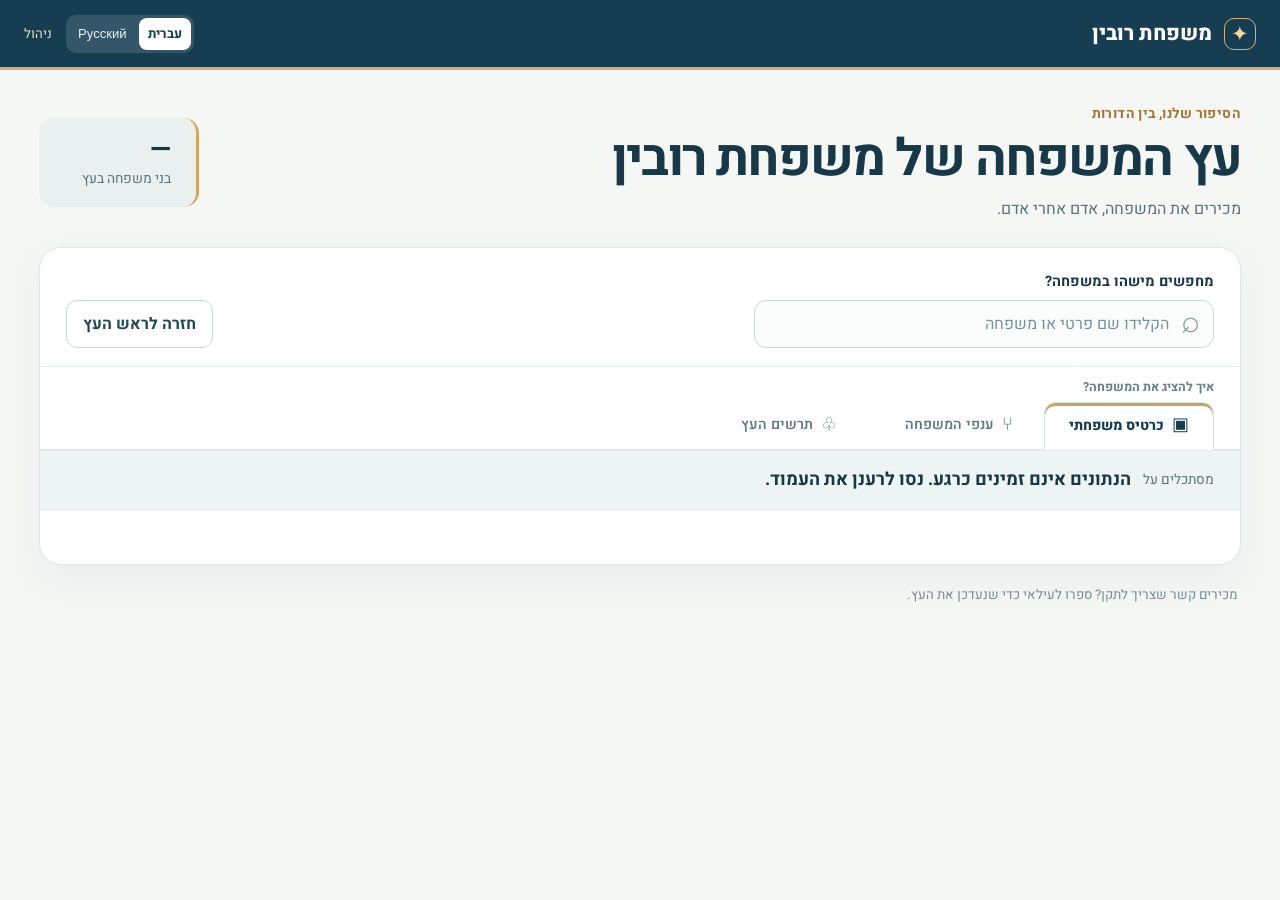
<file: public/index.html>
<!doctype html>
<html lang="he" dir="rtl">
<head>
  <meta charset="utf-8">
  <meta name="viewport" content="width=device-width, initial-scale=1">
  <meta name="theme-color" content="#173d53">
  <meta name="description" content="עץ המשפחה של משפחת רובין — מגלים את הקשרים בין הדורות">
  <title>עץ המשפחה של משפחת רובין</title>
  <link rel="icon" href="data:image/svg+xml,%3Csvg xmlns='http://www.w3.org/2000/svg' viewBox='0 0 64 64'%3E%3Crect width='64' height='64' rx='15' fill='%23173d53'/%3E%3Cpath d='M32 53V28M32 37 18 23M32 35l13-15' stroke='%23d6b477' stroke-width='5' stroke-linecap='round'/%3E%3Ccircle cx='18' cy='20' r='8' fill='%23f4e6c9'/%3E%3Ccircle cx='45' cy='17' r='8' fill='%23f4e6c9'/%3E%3Ccircle cx='32' cy='23' r='8' fill='%23f4e6c9'/%3E%3C/svg%3E">
  <link rel="stylesheet" href="./style.css">
  <script defer src="./config.js"></script>
  <script defer src="./family-data.js"></script>
  <script defer src="./data-loader.js"></script>
  <script defer src="./app.js"></script>
</head>
<body>
  <header class="topbar">
    <div class="brand"><span class="brand-mark" aria-hidden="true">✦</span><span data-i18n="brand">משפחת רובין</span></div>
    <div class="header-actions"><div class="language-switch" role="group" aria-label="שפה / Язык"><button type="button" data-language="he" aria-pressed="true">עברית</button><button type="button" data-language="ru" aria-pressed="false">Русский</button></div><a class="admin-link" href="./admin.html" data-i18n="admin">ניהול</a></div>
  </header>
  <main>
    <section class="intro">
      <div>
        <p class="eyebrow" data-i18n="story">הסיפור שלנו, בין הדורות</p>
        <h1 data-i18n="treeTitle">עץ המשפחה של משפחת רובין</h1>
        <p class="intro-copy" data-i18n="intro">מכירים את המשפחה, אדם אחרי אדם.</p>
      </div>
      <div class="counter" aria-label="מספר בני המשפחה"><strong id="person-count">—</strong><span data-i18n="count">בני משפחה בעץ</span></div>
    </section>
    <section class="workspace" aria-label="חיפוש וצפייה בעץ המשפחה">
      <div class="toolbar">
        <div class="search-area">
          <label class="search-label" for="search" data-i18n="search">מחפשים מישהו במשפחה?</label>
          <div class="search-wrap">
            <span class="search-icon" aria-hidden="true">⌕</span>
            <input id="search" type="search" placeholder="הקלידו שם פרטי או משפחה" autocomplete="off" aria-controls="search-results" aria-expanded="false">
            <div id="search-results" class="results" role="listbox" hidden></div>
          </div>
        </div>
        <button id="reset" class="reset-button" type="button" data-i18n="reset">חזרה לראש העץ</button>
      </div>
      <div class="view-mode-heading"><span data-i18n="viewsLabel">איך להציג את המשפחה?</span></div>
      <div class="view-switch" role="tablist" aria-label="בחירת דרך צפייה במשפחה">
        <button id="tab-card" class="view-tab" role="tab" aria-selected="true" aria-controls="panel-card" type="button" data-view="card"><span class="tab-glyph" aria-hidden="true">▣</span><span data-i18n="card">כרטיס משפחתי</span></button>
        <button id="tab-branches" class="view-tab" role="tab" aria-selected="false" aria-controls="panel-branches" type="button" data-view="branches"><span class="tab-glyph" aria-hidden="true">⑂</span><span data-i18n="branches">ענפי המשפחה</span></button>
        <button id="tab-tree" class="view-tab" role="tab" aria-selected="false" aria-controls="panel-tree" type="button" data-view="tree"><span class="tab-glyph" aria-hidden="true">♧</span><span data-i18n="diagram">תרשים העץ</span></button>
      </div>
      <div class="focus-bar"><span class="focus-label" data-i18n="viewing">מסתכלים על</span><strong id="focus-name">—</strong><span id="focus-info"></span></div>
      <section id="panel-card" class="view-panel" role="tabpanel" aria-labelledby="tab-card"><div id="card-view" aria-live="polite"></div></section>
      <section id="panel-branches" class="view-panel" role="tabpanel" aria-labelledby="tab-branches" hidden><div id="branches-view" aria-live="polite"></div></section>
      <section id="panel-tree" class="view-panel" role="tabpanel" aria-labelledby="tab-tree" hidden>
        <div class="diagram-toolbar"><p class="hint" data-i18n="hint">לחצו על שם כדי לעבור לענף שלו. אפשר לגלול או להגדיל בתוך התרשים.</p><div class="zoom-controls" role="group" aria-label="זום התרשים"><button id="zoom-out" type="button" aria-label="הקטנה">−</button><output id="zoom-value">100%</output><button id="zoom-in" type="button" aria-label="הגדלה">+</button><button id="zoom-reset" type="button" aria-label="איפוס תצוגה">⤾</button></div></div>
        <div class="tree-scroll" id="tree-scroll" tabindex="0" aria-label="עץ המשפחה, אפשר לגלול לצדדים">
          <div id="tree-zoom"><div id="tree" class="tree" aria-live="polite"></div></div>
        </div>
      </section>
    </section>
    <p class="footer-note" data-i18n="footer">מכירים קשר שצריך לתקן? ספרו לעילאי כדי שנעדכן את העץ.</p>
  </main>
</body>
</html>
</file>
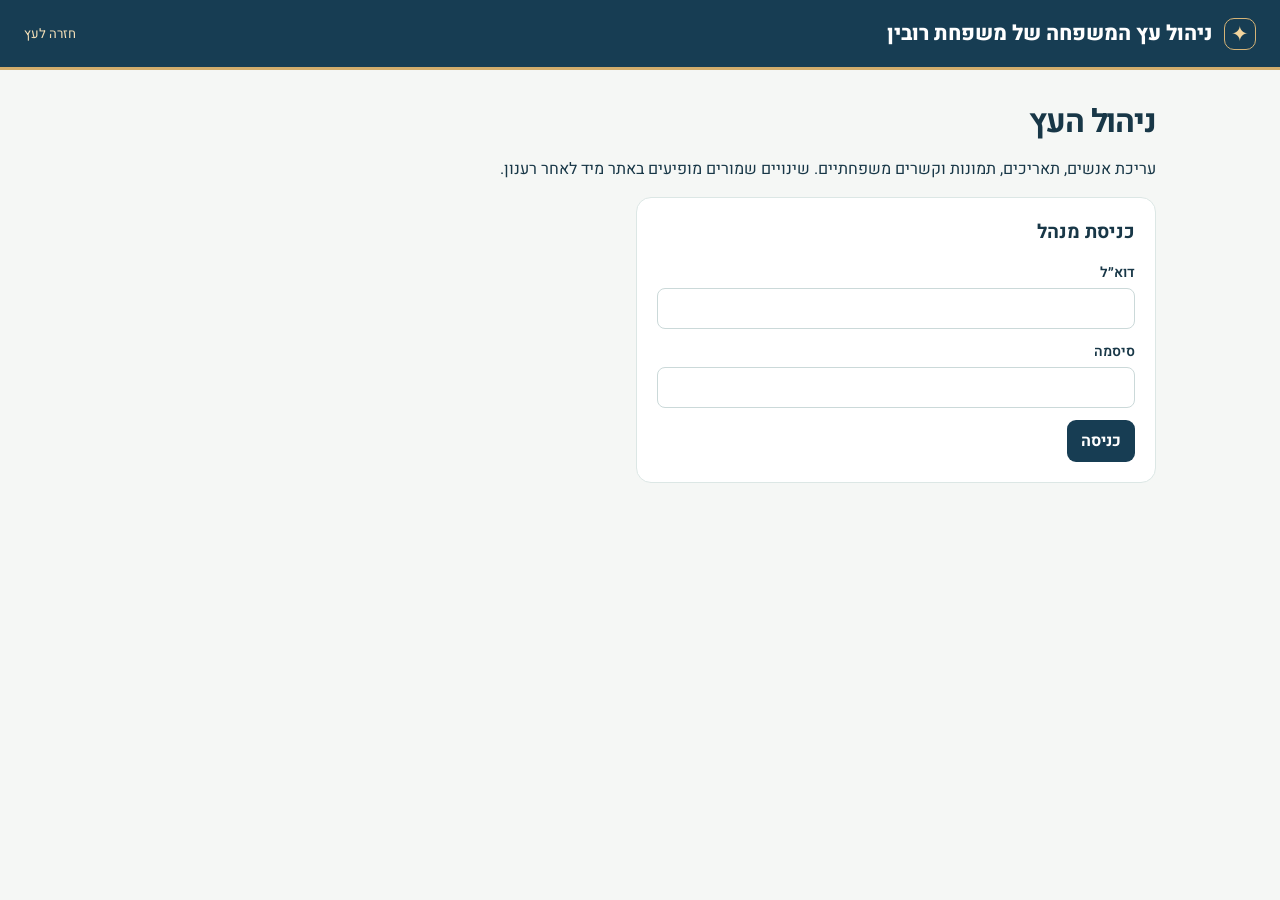
<file: public/admin.html>
<!doctype html><html lang="he" dir="rtl"><head><meta charset="utf-8"><meta name="viewport" content="width=device-width, initial-scale=1"><title>ניהול עץ המשפחה של משפחת רובין</title><link rel="stylesheet" href="./style.css"><link rel="stylesheet" href="./admin.css"><script defer src="./config.js"></script><script defer src="./admin.js"></script></head><body><header class="topbar"><div class="brand"><span class="brand-mark">✦</span>ניהול עץ המשפחה של משפחת רובין</div><a class="admin-link" href="./">חזרה לעץ</a></header><main class="admin-main"><h1>ניהול העץ</h1><p>עריכת אנשים, תאריכים, תמונות וקשרים משפחתיים. שינויים שמורים מופיעים באתר מיד לאחר רענון.</p><div id="status" role="status" aria-live="polite"></div><section id="setup" class="admin-box" hidden><h2>המסד טרם חובר</h2><p>הניהול יהיה זמין אחרי הגדרת פרויקט Supabase והרשאת המנהל.</p></section><form id="login" class="admin-box" hidden><h2>כניסת מנהל</h2><label>דוא״ל<input name="email" type="email" autocomplete="email" required></label><label>סיסמה<input name="password" type="password" autocomplete="current-password" required></label><button type="submit">כניסה</button></form><section id="editor" hidden><div class="admin-toolbar"><input id="filter" type="search" placeholder="חיפוש שם בעברית או ברוסית" aria-label="חיפוש אדם"><button id="new-person" type="button">+ הוספת אדם</button><button id="logout" type="button" class="secondary">יציאה</button></div><div class="admin-layout"><div id="person-list" class="admin-list"></div><div class="admin-detail"><form id="person-form" class="admin-box" hidden><h2 id="editor-title">עריכת פרופיל</h2><input name="id" type="hidden"><div class="two-fields"><label>שם בעברית<input name="name_he" required></label><label>שם ברוסית<input name="name_ru" required></label></div><div class="two-fields"><label>תאריך לידה<input name="birth_date" placeholder="יום.חודש.שנה / חודש.שנה / שנה" inputmode="numeric"></label><label>תאריך פטירה<input name="death_date" placeholder="אם ידוע" inputmode="numeric"></label></div><p class="field-help">אפשר להזין יום מלא (25.06.2025), חודש ושנה (07.1923) או שנה בלבד (2014).</p><label class="check"><input name="deceased" type="checkbox"> אינו/ה בין החיים</label><label>תמונה (JPG, PNG או WebP, עד 5 MB)<input id="photo-input" type="file" accept="image/jpeg,image/png,image/webp"></label><img id="photo-preview" class="photo-preview" alt="תמונת פרופיל" hidden><div class="admin-actions"><button type="submit">שמירת פרופיל</button><button id="remove-photo" type="button" class="secondary">הסרת תמונה</button><button id="visibility-toggle" type="button" class="danger" hidden>הסרה מהעץ</button></div><p class="admin-note">הסרה מהעץ מסתירה את האדם ואת קשריו מהאתר. אפשר להחזיר אותו דרך רשימת הניהול.</p><section id="new-person-link" class="new-person-link"><h3>איך לחבר אדם חדש לעץ?</h3><p>בחרו אדם קיים ואת סוג הקשר. אם אין עדיין קשר ידוע, אפשר לשמור את הפרופיל ולהוסיף קשר בהמשך.</p><div class="two-fields"><label>סוג הקשר<select name="initial_kind"><option value="">ללא קשר כרגע</option><option value="parent">האדם החדש הוא הורה של...</option><option value="child">האדם החדש הוא ילד של...</option><option value="partner">האדם החדש הוא בן/בת זוג של...</option></select></label><label>אדם קיים<select name="initial_target"><option value="">בחרו אדם</option></select></label></div><label>הורה שני (אם ידוע, בקשר הורה/ילד)<select name="initial_other_parent"><option value="">לא ידוע / אין לציין</option></select></label></section></form><section id="connections" class="admin-box" hidden><h2>קשרים משפחתיים</h2><p class="field-help">כל ילד משויך ליחידה של ההורים שלו. ילדים מקשרים שונים נשמרים ביחידות נפרדות.</p><div id="family-list"></div><form id="connection-form" class="connection-form"><h3>הוספת קשר</h3><div class="two-fields"><label>סוג הקשר<select name="kind"><option value="parent">הורה של האדם הזה</option><option value="child">ילד של האדם הזה</option><option value="partner">בן/בת זוג של האדם הזה</option></select></label><label>האדם לקישור<select name="target" required></select></label></div><label>הורה שני (אם ידוע, בקשר הורה/ילד)<select name="other_parent"><option value="">לא ידוע / אין לציין</option></select></label><div class="two-fields"><label>מצב הזוגיות<select name="relationship_status"><option value="unknown">לא ידוע</option><option value="married">נשואים</option><option value="partnered">בני זוג</option><option value="divorced">גרושים</option><option value="separated">פרודים</option><option value="former">קשר קודם</option></select></label><label>הקשר כיום<select name="is_current"><option value="">לא ידוע</option><option value="true">נוכחי</option><option value="false">לא נוכחי</option></select></label></div><button type="submit">הוספת הקשר</button></form></section></div></div></section></main></body></html>
</file>
<file: public/style.css>
@import url('https://fonts.googleapis.com/css2?family=Heebo:wght@400;500;600;700;800&display=swap');
:root{font-family:Heebo,Arial,sans-serif;color:#183747;background:#f5f7f5;font-synthesis:none}
*{box-sizing:border-box}body{margin:0}button,input{font:inherit}button{cursor:pointer}
.topbar{height:70px;background:#173d53;color:white;display:flex;align-items:center;justify-content:space-between;padding:0 max(24px,calc((100vw - 1250px)/2));border-bottom:3px solid #d2ad6c}
.brand{display:flex;align-items:center;gap:12px;font-weight:800;font-size:1.3rem}.brand-mark{display:grid;place-items:center;width:32px;height:32px;border:1px solid #d6b477;border-radius:10px;color:#f4d59d}.header-label{color:#d5e0e2;font-size:.92rem}
main{max-width:1250px;margin:auto;padding:34px 24px 40px}.intro{display:flex;justify-content:space-between;align-items:center;gap:25px;margin-bottom:26px}.eyebrow{font-weight:700;color:#a67533;margin:0 0 6px;font-size:.86rem;letter-spacing:.03em}h1{font-size:clamp(2rem,4vw,3.3rem);line-height:1.15;margin:0 0 8px;letter-spacing:-.035em}.intro-copy{margin:0;color:#58717c;font-size:1rem}.counter{min-width:160px;padding:18px 25px;border-right:3px solid #d1a75f;background:#e9f0ef;border-radius:15px;display:flex;flex-direction:column}.counter strong{font-size:1.7rem;line-height:1}.counter span{color:#5a727d;font-size:.86rem;margin-top:5px}
.workspace{background:white;border:1px solid #dfe7e7;border-radius:22px;box-shadow:0 14px 42px rgba(20,57,67,.055);overflow:hidden}.toolbar{padding:23px 26px 18px;display:flex;align-items:flex-end;justify-content:space-between;gap:18px}.search-area{width:min(100%,460px)}.search-label{font-size:.9rem;font-weight:700;display:block;margin-bottom:8px}.search-wrap{position:relative}.search-icon{position:absolute;right:14px;top:2px;font-size:2rem;color:#869ca1;pointer-events:none;line-height:1.25}input[type=search]{width:100%;border:1px solid #cbd9d9;border-radius:12px;padding:11px 44px 11px 12px;background:#fbfdfc;color:#1b3947;outline:none}input[type=search]:focus{border-color:#1c6472;box-shadow:0 0 0 3px #d7ebeb}input::placeholder{color:#779097}.reset-button{border:1px solid #cbd9d9;background:white;color:#22495a;padding:11px 16px;border-radius:11px;font-weight:700}.reset-button:hover,.person:hover{border-color:#b69257;background:#fffcf5}.results{position:absolute;z-index:5;top:calc(100% + 6px);right:0;left:0;max-height:300px;overflow:auto;background:white;border:1px solid #cfdbd9;border-radius:12px;box-shadow:0 14px 30px #1b3b4833}.result{display:block;text-align:right;width:100%;border:0;border-bottom:1px solid #eef1ef;background:white;padding:10px 14px;color:#1b3947}.result:hover,.result:focus{background:#e8f2f2}.empty-result{padding:14px;color:#6f8289}
.focus-bar{display:flex;gap:12px;align-items:center;background:#edf4f3;padding:14px 26px;border-top:1px solid #e5ecea;border-bottom:1px solid #e5ecea;min-height:60px}.focus-label{font-size:.85rem;color:#5a7079}.focus-bar strong{font-size:1.12rem}.focus-bar #focus-info{color:#70838a;font-size:.82rem}.hint{padding:15px 26px 0;margin:0;color:#617b84;font-size:.87rem}.tree-scroll{overflow:auto;max-height:610px;min-height:370px;padding:22px 16px 35px;scrollbar-color:#b1c3c5 transparent;scrollbar-width:thin;outline-offset:-4px}.tree{min-width:100%;width:max-content;position:relative;display:flex;flex-direction:column;align-items:center;gap:24px;padding:5px 20px 20px}.generation{position:relative;z-index:1;display:flex;flex-direction:column;align-items:center;gap:8px;min-width:100%}.generation-label{font-size:.72rem;letter-spacing:.07em;color:#8b9c9b;font-weight:700;text-transform:uppercase}.generation-people{display:flex;justify-content:center;gap:12px;align-items:stretch;min-height:74px}.person{position:relative;min-width:155px;max-width:195px;min-height:66px;text-align:right;background:#fff;border:1px solid #cbdad9;border-radius:12px;padding:10px 12px;color:#1d4150;box-shadow:0 3px 10px #2748560b;transition:border-color .15s,background .15s,transform .15s}.person:hover{transform:translateY(-2px)}.person strong{display:block;font-size:.88rem;line-height:1.35}.person small{display:block;color:#778a8c;font-size:.72rem;margin-top:3px}.person.focus{border:2px solid #c49a54;background:#fff8eb;box-shadow:0 7px 20px #b8945530}.person.partner{background:#f0f6f5}.person:focus-visible,.reset-button:focus-visible{outline:3px solid #1e7387;outline-offset:2px}.generation.empty{display:none}.tree-lines{position:absolute;inset:0;pointer-events:none;z-index:0;overflow:visible}.tree-lines path{stroke:#afc6c5;stroke-width:1.5;fill:none}.footer-note{margin:20px 4px;color:#758b90;font-size:.83rem}
[hidden]{display:none!important}.view-switch{display:flex;gap:7px;padding:0 26px 18px;overflow-x:auto;scrollbar-width:none}.view-switch::-webkit-scrollbar{display:none}.view-tab{white-space:nowrap;flex:1;padding:10px 15px;border:1px solid #d8e4e3;background:#f7faf9;color:#56717b;border-radius:11px;font-weight:700;font-size:.88rem}.view-tab[aria-selected="true"]{background:#173d53;border-color:#173d53;color:#fff}.view-tab:focus-visible,.relative-card:focus-visible,.branch-trigger:focus-visible,.back-person:focus-visible{outline:3px solid #b48443;outline-offset:2px}.view-panel{padding:24px 26px 30px}.view-panel#panel-tree{padding:0}.person-navigation:empty{display:none}.person-navigation{margin-bottom:15px}.back-person{border:0;background:transparent;color:#28687a;font-weight:700;padding:7px 0}.person-hero,.branches-intro{padding:23px 25px;background:linear-gradient(115deg,#e8f2f0,#f6f9f6);border:1px solid #d8e8e4;border-radius:17px;margin-bottom:23px}.hero-kicker{font-size:.85rem;color:#627d80;font-weight:700}.person-hero h2,.branches-intro h2{font-size:clamp(1.55rem,3vw,2.1rem);line-height:1.2;margin:5px 0 0;direction:auto}.memory-label{display:inline-block;color:#697c82;margin-top:6px;font-size:.8rem}.branches-intro p{margin:9px 0 0;color:#60767c;font-size:.9rem}.relations-grid{display:grid;grid-template-columns:repeat(2,minmax(0,1fr));gap:22px 30px}.relation-heading{display:flex;gap:8px;align-items:center;margin-bottom:9px}.relation-heading h3{font-size:1rem;margin:0}.relation-count,.folder-count{display:grid;place-items:center;min-width:24px;height:24px;padding:0 6px;border-radius:99px;background:#e9f1ef;color:#4f6f78;font-size:.77rem;font-weight:700}.relative-list{display:grid;grid-template-columns:repeat(auto-fit,minmax(190px,1fr));gap:9px}.relative-card{position:relative;display:flex;flex-direction:column;align-items:flex-start;text-align:right;border:1px solid #d9e5e3;background:#fff;border-radius:12px;color:#1f4050;padding:13px 15px 13px 33px;min-height:68px;width:100%}.relative-card:hover{border-color:#bc9c66;background:#fffcf6}.relative-card strong{font-size:.97rem;line-height:1.3;direction:auto}.relative-meta{font-size:.76rem;color:#71868a;margin-top:3px}.relative-arrow{position:absolute;left:14px;top:50%;transform:translateY(-50%);color:#a77d40;font-size:1.1rem}.branch-folder{border:1px solid #dce7e5;border-radius:15px;margin-bottom:10px;overflow:hidden}.branch-trigger{width:100%;display:flex;gap:13px;align-items:center;text-align:right;padding:17px 19px;border:0;background:#fff;color:#1f4050}.branch-trigger:hover,.branch-trigger[aria-expanded="true"]{background:#f4f9f7}.folder-symbol{display:grid;place-items:center;width:38px;height:38px;flex:none;border-radius:11px;background:#e5efec;color:#2b6871;font-size:1.7rem;line-height:1}.branch-wording{display:flex;flex-direction:column;gap:3px;min-width:0;flex:1}.branch-wording strong{font-size:.98rem;direction:auto}.branch-wording small{color:#6c8388;font-size:.8rem}.folder-chevron{color:#6b8587;font-size:1.2rem}.branch-contents{padding:10px 18px 17px;background:#f8fbfa;border-top:1px solid #e3ecea;display:grid;grid-template-columns:repeat(auto-fit,minmax(190px,1fr));gap:8px}.no-relations{color:#617b84;margin:0;padding:15px 0}
@media(max-width:650px){.topbar{height:61px;padding:0 17px}.brand{font-size:1.08rem}.header-label{font-size:.8rem}main{padding:24px 12px}.intro{align-items:flex-start;margin:0 8px 22px}.intro-copy{font-size:.91rem;max-width:255px}.counter{min-width:95px;padding:11px 10px}.counter strong{font-size:1.35rem}.counter span{font-size:.68rem}.toolbar{padding:18px 16px;align-items:stretch;flex-direction:column;gap:12px}.search-area{width:100%}.reset-button{align-self:flex-start;padding:8px 13px;font-size:.83rem}.focus-bar{padding:12px 16px;flex-wrap:wrap;gap:5px 10px}.hint{padding:12px 16px 0}.tree-scroll{max-height:62vh;min-height:390px;padding:18px 4px 30px}.tree{gap:22px}.person{min-width:135px;max-width:160px;min-height:62px;padding:9px 10px}.generation-people{gap:8px}}
@media(max-width:650px){.view-switch{padding:0 12px 14px;gap:5px}.view-tab{flex:1;min-height:44px;padding:8px 4px;font-size:.875rem;white-space:normal;line-height:1.2}.view-panel{padding:16px 14px 25px}.person-hero,.branches-intro{padding:18px 19px;margin-bottom:18px}.relations-grid{grid-template-columns:1fr;gap:20px}.relative-list,.branch-contents{grid-template-columns:1fr}.relative-card{min-height:62px}.branch-trigger{padding:14px 12px;gap:10px}.branch-wording strong{font-size:.9rem}.branch-wording small{font-size:.74rem}.folder-symbol{width:33px;height:33px}}
/* Compact family cards, local diagram zoom and bilingual controls */
.header-actions{display:flex;align-items:center;gap:14px}.language-switch{display:flex;gap:3px;background:#ffffff21;border-radius:10px;padding:3px}.language-switch button{border:0;border-radius:8px;background:transparent;color:#e8f0f1;padding:6px 9px;font-size:.82rem}.language-switch button[aria-pressed="true"]{background:#fff;color:#173d53;font-weight:700}.admin-link{color:#f3dfb8;text-decoration:none;font-size:.82rem}.diagram-toolbar{display:flex;align-items:center;justify-content:space-between;gap:10px;padding:9px 16px}.diagram-toolbar .hint{padding:0}.zoom-controls{display:flex;align-items:center;gap:4px;flex:none}.zoom-controls button{border:1px solid #d4e1e0;background:white;border-radius:8px;color:#1e5060;min-width:32px;height:31px;font-weight:700}.zoom-controls output{font-size:.76rem;min-width:40px;text-align:center;color:#526e76}.tree-scroll{padding:10px 10px 24px}.tree{gap:12px;padding:3px 8px 14px;transform-origin:top left}.generation{gap:3px}.generation-people{gap:5px;min-height:0}.generation-label{font-size:.62rem}.person{min-width:0;max-width:125px;min-height:0;padding:5px 7px;border-radius:8px;display:grid;grid-template-columns:22px minmax(0,1fr);column-gap:5px;align-items:center}.person strong{font-size:.71rem;line-height:1.2;overflow-wrap:anywhere}.person small{grid-column:2;font-size:.6rem;margin:0}.avatar{display:inline-grid;place-items:center;flex:none;width:27px;height:27px;border-radius:50%;background:#e9efec;color:#55757b;font-size:.73rem;font-weight:700;overflow:hidden}.avatar img{width:100%;height:100%;object-fit:cover}.avatar-small{width:22px;height:22px;grid-row:span 2}.avatar-hero{width:55px;height:55px;float:inline-start;margin-inline-end:13px;font-size:1.25rem}.relative-card{display:grid;grid-template-columns:27px 1fr;column-gap:8px;min-height:0;padding:7px 10px 7px 27px;align-items:center}.relative-card strong{font-size:.8rem}.relative-card .relative-meta{grid-column:2;margin:0;font-size:.64rem}.relative-arrow{left:8px;font-size:.83rem}.relative-list,.branch-contents{grid-template-columns:repeat(auto-fit,minmax(150px,1fr));gap:6px}.relation-icon{display:grid;place-items:center;width:22px;height:22px;border-radius:7px;background:#e7f1ee;color:#326b74}.relation-chip{display:inline-block;font-size:.7rem;color:#51737b;margin-inline-start:8px}.relations-grid{gap:15px}.person-hero,.branches-intro{padding:15px 18px;margin-bottom:15px}.person-hero h2,.branches-intro h2{font-size:1.5rem}.branch-trigger{padding:10px 12px}.folder-symbol{width:28px;height:28px;font-size:1.2rem}.branch-contents{padding:8px}.tree-lines path{stroke-width:1.2}
[dir="ltr"] .relative-card,[dir="ltr"] .branch-trigger,[dir="ltr"] .result{text-align:left}[dir="ltr"] .relative-arrow{left:auto;right:8px}[dir="ltr"] .search-icon{right:auto;left:14px}[dir="ltr"] input[type=search]{padding-left:44px;padding-right:12px}
@media(max-width:650px){.header-label{display:none}.topbar{padding:0 10px}.header-actions{gap:7px}.language-switch button{font-size:.72rem;padding:6px}.admin-link{font-size:.72rem}.brand{font-size:.94rem;gap:5px}.brand-mark{width:24px;height:24px}.intro{gap:8px}.counter{min-width:82px}.diagram-toolbar{align-items:flex-start;flex-direction:column}.tree-scroll{min-height:340px}.person{max-width:110px;padding:4px 5px}.person strong{font-size:.67rem}.relative-list,.branch-contents{grid-template-columns:repeat(2,minmax(0,1fr))}.relative-card{padding:6px 8px 6px 20px}.relative-card strong{font-size:.72rem}.relative-card .relative-meta{font-size:.6rem}}
.tree{min-width:max-content;width:max-content}#tree-zoom{display:inline-block;vertical-align:top}.person-hero{display:flow-root}
.view-mode-heading{padding:11px 26px 6px;color:#678086;font-size:.78rem;font-weight:700;border-top:1px solid #e6eeeb}.view-switch{padding:0 26px;gap:0;border-bottom:1px solid #d8e4e3;overflow:visible}.view-tab{position:relative;flex:0 1 auto;min-width:170px;border:0;border-radius:11px 11px 0 0;background:transparent;color:#607b83;padding:12px 18px 13px;display:flex;justify-content:center;align-items:center;gap:8px;font-weight:600}.view-tab:hover{background:#f4f8f6}.view-tab[aria-selected="true"]{background:#fff;border:1px solid #d8e4e3;border-bottom-color:#fff;color:#173d53;font-weight:800;margin-bottom:-1px;box-shadow:inset 0 3px #caa261}.tab-glyph{font-size:1.13rem;line-height:1}.family-icon{display:inline-flex;align-items:center;justify-content:center;width:20px;height:20px;flex:none;color:#3b7780}.family-icon svg{width:100%;height:100%}.relation-icon{width:26px;height:26px;padding:3px}.memorial-badge{position:absolute;inset-inline-end:5px;top:4px;width:15px;height:15px;color:#94765a}.person{padding-inline-end:20px}.relative-card{padding-inline-end:26px}.person-dates{clear:both;display:flex;flex-wrap:wrap;gap:6px 18px;margin-top:10px;color:#56737b;font-size:.76rem}.person-dates span{display:inline-flex;align-items:center}.memory-label{display:inline-flex;align-items:center;gap:4px}.memory-label .family-icon{width:15px;height:15px;color:#94765a}.status-badge{position:absolute;inset-inline-end:8px;top:8px;width:17px;height:17px;color:#9b7663}.relative-card .status-badge+.memorial-badge{top:28px}.relative-card{position:relative}
@media(max-width:650px){.view-mode-heading{padding:9px 12px 4px}.view-switch{padding:0 12px}.view-tab{min-width:0;flex:1;padding:10px 4px 12px;gap:3px;flex-direction:column;font-size:.78rem}.tab-glyph{font-size:1rem}.person-dates{font-size:.72rem}}
</file>
<file: public/admin.css>
.admin-main{max-width:1080px}.admin-main h1{font-size:2rem}.admin-box{background:white;border:1px solid #dce7e5;border-radius:15px;padding:20px;max-width:520px}.admin-box h2{font-size:1.2rem;margin-top:0}.admin-box label{display:block;margin:12px 0;font-weight:600;font-size:.88rem}.admin-box input:not([type=checkbox]):not([type=file]),.admin-box textarea,.admin-toolbar input{display:block;width:100%;padding:9px 11px;border:1px solid #cbd9d9;border-radius:8px;margin-top:5px;background:white;color:#183747}.admin-box input[type=file]{display:block;margin-top:7px;max-width:100%}.admin-box button,.admin-toolbar button{border:0;border-radius:9px;background:#173d53;color:white;padding:9px 14px;font-weight:700}.admin-box button.secondary,.admin-toolbar button.secondary{background:#e8efed;color:#234855}.admin-box .check{display:flex;align-items:center;gap:8px}.admin-toolbar{display:flex;gap:8px;align-items:center;margin:20px 0}.admin-toolbar input{max-width:380px;margin:0}.admin-layout{display:grid;grid-template-columns:minmax(210px,290px) minmax(0,1fr);gap:20px}.admin-list{background:white;border:1px solid #dce7e5;border-radius:12px;max-height:65vh;overflow:auto}.admin-list button{display:block;width:100%;padding:10px 15px;text-align:right;background:white;border:0;border-bottom:1px solid #edf2f1;color:#214451}.admin-list button:hover,.admin-list button.active{background:#eaf3f0}.admin-actions{display:flex;gap:8px}.admin-note{font-size:.78rem;color:#617b84}.photo-preview{width:82px;height:82px;border-radius:50%;object-fit:cover}.admin-main #status:not(:empty){padding:10px 13px;margin:14px 0;background:#e8f2f0;border-radius:8px}body[dir=ltr] .admin-list button{text-align:left}@media(max-width:700px){.admin-layout{grid-template-columns:1fr}.admin-list{max-height:180px}.admin-toolbar{flex-wrap:wrap}}
.admin-detail{display:flex;flex-direction:column;gap:16px}.admin-detail .admin-box{max-width:none}.two-fields{display:grid;grid-template-columns:repeat(2,minmax(0,1fr));gap:0 14px}.admin-box select{display:block;width:100%;padding:9px 11px;border:1px solid #cbd9d9;border-radius:8px;margin-top:5px;background:white;color:#183747}.field-help{color:#647c83;font-size:.78rem;margin:5px 0 11px}.admin-actions{flex-wrap:wrap}.admin-box button.danger{background:#f9e8e6;color:#983c37}.admin-list button.hidden-person{color:#8c7772;background:#f8f5f3}.admin-note{line-height:1.5}.new-person-link{border-top:1px solid #e4eeeb;margin-top:20px;padding-top:8px}.new-person-link h3,.connection-form h3{font-size:1rem;margin:10px 0 4px}.new-person-link p{font-size:.82rem;color:#607981}.family-unit{border:1px solid #dce7e5;border-radius:10px;padding:12px;margin:9px 0;background:#f9fbfa}.family-unit-title{font-weight:700;font-size:.88rem}.family-unit-members{display:flex;flex-wrap:wrap;gap:6px;margin:8px 0}.family-unit-members button{background:#e8f0ee;color:#244954;font-size:.75rem;padding:5px 8px;font-weight:500}.family-unit-members button:hover{background:#f9e8e6;color:#923f3b}.family-unit-controls{display:flex;flex-wrap:wrap;align-items:end;gap:8px}.family-unit-controls label{margin:0;flex:1;min-width:130px}.family-unit-controls button{padding:9px 11px}.connection-form{border-top:1px solid #dce7e5;margin-top:15px;padding-top:8px}.connection-form>button{margin-top:8px}@media(max-width:700px){.two-fields{grid-template-columns:1fr}.admin-layout{gap:12px}}
</file>
